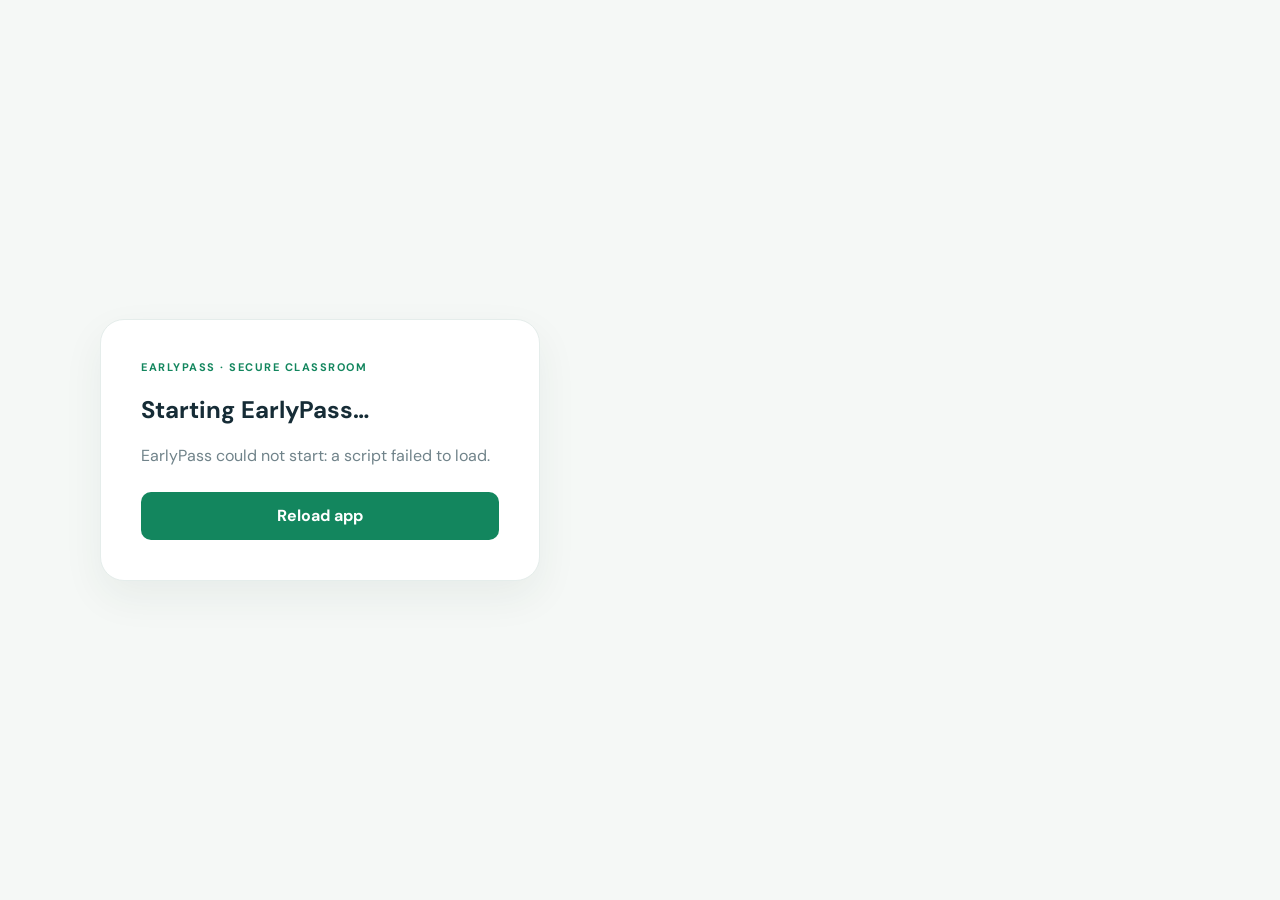
<file: index.html>
<!doctype html>
<html lang="en">
<head>
<meta charset="utf-8"><meta name="viewport" content="width=device-width,initial-scale=1">
<meta name="theme-color" content="#f5f8f6"><meta name="description" content="EarlyPass — arrive early, unlock something special together.">
<title>EarlyPass — Secure classroom attendance</title>
<link rel="icon" href="./favicon.svg" type="image/svg+xml">
<link rel="stylesheet" href="./secure.css">
</head>
<body><div id="app" aria-live="polite"><main class="login-wrap"><section class="login-panel"><div class="login-card" id="earlypass-startup"><div class="eyebrow">EARLYPASS · SECURE CLASSROOM</div><h1>Starting EarlyPass…</h1><p id="earlypass-startup-message">Loading your sign-in screen.</p><button class="primary wide" id="earlypass-reload" type="button" hidden>Reload app</button></div></section></main></div>
<script>
(()=>{const show=message=>{const box=document.getElementById('earlypass-startup');if(!box)return;const text=document.getElementById('earlypass-startup-message');if(text)text.textContent='EarlyPass could not start: '+String(message||'a script failed to load.');const button=document.getElementById('earlypass-reload');if(button)button.hidden=false};window.addEventListener('error',event=>show(event.message||'a script failed to load.'),true);window.addEventListener('unhandledrejection',event=>show(event.reason?.message||event.reason||'a startup request failed.'));setTimeout(()=>{if(document.getElementById('earlypass-startup'))show('the app is taking longer than expected. Check your connection, then reload.')},12000);document.addEventListener('click',event=>{if(event.target.id==='earlypass-reload')location.reload()})})();
</script>
<script src="./supabase/config.js"></script>
<script type="module" src="./production.js?v=41"></script>
<script>if ("serviceWorker" in navigator) navigator.serviceWorker.register("./sw.js").catch(()=>{});</script></body></html>
</file>
<file: secure.css>
@import url('https://fonts.googleapis.com/css2?family=DM+Sans:wght@400;500;600;700&family=Manrope:wght@500;600;700;800&display=swap');
:root{--ink:#162c36;--muted:#70838a;--line:#e5edeb;--mint:#e3f6ee;--green:#13865e;--deep:#114936;--sun:#f3bd57;--paper:#f5f8f6;--white:#fff;--rose:#f9e9e3;--blue:#e8f1f8;--shadow:0 16px 40px #183a3210;font-family:'DM Sans',sans-serif;color:var(--ink);background:var(--paper)}
*{box-sizing:border-box}body{margin:0;min-height:100vh}button,input,select{font:inherit}button{cursor:pointer}button:disabled{opacity:.5;cursor:not-allowed}.login-wrap{min-height:100vh;display:grid;grid-template-columns:minmax(320px,1fr) minmax(380px,1fr);background:#f5f8f6}.login-brand{padding:clamp(32px,7vw,100px);background:radial-gradient(circle at 88% 18%,#9ddabc 0 9%,transparent 10%),linear-gradient(145deg,#153f34,#0d5c41);color:white;display:flex;flex-direction:column;justify-content:space-between}.brand{font:800 26px Manrope,sans-serif;letter-spacing:-1px}.brand em{font-style:normal;color:#8de0b8}.brand-copy{max-width:560px}.brand-copy h1{font:800 clamp(42px,5.6vw,78px)/1.03 Manrope,sans-serif;letter-spacing:-3px;margin:0 0 22px}.brand-copy p{font-size:20px;line-height:1.65;color:#d3e9de}.brand-foot{color:#b8d5c7}.login-panel{display:grid;place-items:center;padding:36px}.login-card{width:min(440px,100%);background:white;padding:40px;border:1px solid var(--line);border-radius:24px;box-shadow:var(--shadow)}.login-card h2{font:800 30px Manrope;margin:6px 0}.login-card>p{color:var(--muted);margin:0 0 26px}.eyebrow{font-size:11px;letter-spacing:1.5px;color:#13865e;font-weight:700}.field{display:grid;gap:7px;margin:15px 0}.field label{font-weight:600;font-size:13px}.field input,.field select{height:48px;padding:0 13px;border:1px solid #d7e2de;border-radius:10px;background:white;color:var(--ink)}.field input:focus,.field select:focus{outline:3px solid #bfe9d4;border-color:var(--green)}.primary,.secondary,.danger{border:0;border-radius:10px;padding:12px 16px;font-weight:700}.primary{background:var(--green);color:white}.primary:hover{background:#0e714e}.secondary{background:#e9f4ee;color:var(--deep)}.danger{background:var(--rose);color:#903e28}.wide{width:100%;min-height:48px}.notice{padding:12px 14px;border-radius:10px;background:#f2f6f5;color:#586b70;font-size:13px;line-height:1.5;margin:14px 0}.error{background:#fff0ec;color:#9a3d27}.success{background:var(--mint);color:var(--deep)}.login-links{display:flex;justify-content:space-between;margin-top:18px;font-size:13px}.link{border:0;background:none;padding:0;color:#13865e;font-weight:700}.layout{min-height:100vh;display:grid;grid-template-columns:248px 1fr;transition:grid-template-columns .2s ease}.layout.sidebar-closed{grid-template-columns:0 1fr}.layout.sidebar-closed .side{display:none}.side-head{display:flex;align-items:center;justify-content:space-between}.close-menu{display:none}.side{background:#fff;border-right:1px solid var(--line);padding:24px 16px;display:flex;flex-direction:column;gap:22px}.side .brand{padding:3px 12px;color:var(--deep)}.school{background:#f3f7f5;border-radius:12px;padding:13px;font-size:13px}.school b,.school small{display:block}.school small{margin-top:4px;color:var(--muted)}.nav{display:grid;gap:6px}.nav button{text-align:left;background:transparent;border:0;color:#53676c;padding:12px;border-radius:9px;font-weight:600}.nav button.active,.nav button:hover{background:var(--mint);color:var(--deep)}.side-bottom{margin-top:auto}.account{display:flex;align-items:center;gap:10px;border-top:1px solid var(--line);padding:17px 8px 0}.avatar{width:38px;height:38px;display:grid;place-items:center;border-radius:50%;background:#dff2e9;color:var(--deep);font-weight:800}.account small{display:block;color:var(--muted);margin-top:3px}.logout{margin-left:auto;border:0;background:none;color:var(--muted);font-size:12px}.main{min-width:0}.top{height:70px;padding:0 clamp(20px,4vw,48px);display:flex;align-items:center;justify-content:space-between;border-bottom:1px solid var(--line);background:#ffffffd9}.online{font-size:12px;color:var(--green);font-weight:700}.content{max-width:1280px;margin:auto;padding:34px clamp(18px,4vw,48px) 60px}.page-title{display:flex;align-items:flex-start;justify-content:space-between;gap:18px;margin-bottom:25px}.page-title h1{font:800 32px Manrope;margin:0 0 5px;letter-spacing:-1px}.page-title p{margin:0;color:var(--muted)}.grid{display:grid;gap:18px}.metrics{grid-template-columns:repeat(4,minmax(0,1fr));margin-bottom:20px}.card{background:#fff;border:1px solid var(--line);border-radius:16px;padding:21px;box-shadow:var(--shadow)}.metric label{display:block;color:var(--muted);font-size:12px;font-weight:600}.metric strong{display:block;font:800 30px Manrope;margin-top:11px}.metric .dot{color:#14845d}.twocol{grid-template-columns:1.35fr 1fr}.card h2{font:700 19px Manrope;margin:0 0 7px}.muted{color:var(--muted)}.progress{height:12px;border-radius:99px;background:#e9efec;overflow:hidden;margin:18px 0}.progress i{height:100%;display:block;background:linear-gradient(90deg,#44b681,#14865e);border-radius:99px;transition:width .5s}.reward{background:linear-gradient(145deg,#164332,#236849);color:#fff}.reward .eyebrow{color:#a8ecc9}.reward p{color:#d5e9df}.table-wrap{overflow:auto}.toolbar{display:flex;gap:10px;align-items:center;justify-content:space-between;margin-bottom:15px}.search{width:min(280px,100%);height:42px;padding:0 12px;border:1px solid var(--line);border-radius:9px}.table{border-collapse:collapse;width:100%;white-space:nowrap;font-size:13px}.table th{text-align:left;background:#f7faf8;color:#7b8d90;font-size:10px;letter-spacing:.9px;padding:12px}.table td{padding:13px 12px;border-top:1px solid #edf1ef}.table tr:hover td{background:#fbfdfc}.status{border:0;border-radius:8px;min-width:39px;padding:7px;font-weight:800;background:#f0f3f2;color:#899692}.status.PRESENT{background:#dff5e9;color:#17734e}.status.LATE{background:#fff0d5;color:#986116}.status.ABSENT{background:#f9e4df;color:#a34b35}.status.EXCUSED{background:#e7edf7;color:#526b94}.badge{border-radius:99px;background:#e7f4ec;color:#166448;padding:6px 10px;font-size:11px;font-weight:700}.inline{display:flex;gap:9px;align-items:center;flex-wrap:wrap}.form-row{display:grid;grid-template-columns:repeat(3,1fr);gap:12px}.weekday-tabs{display:flex;gap:8px;overflow:auto;margin-bottom:20px;padding-bottom:8px}.weekday-tabs button{flex:0 0 auto;border:1px solid var(--line);border-radius:9px;background:#fff;padding:10px 14px;color:var(--muted);font-weight:700}.weekday-tabs button.active{background:var(--deep);color:#fff;border-color:var(--deep)}.form-row .field{margin:4px 0}.period-row{display:grid;grid-template-columns:56px 1fr 1fr 1fr auto;gap:14px;align-items:center;border-top:1px solid var(--line);padding:13px 0}.period-row:first-of-type{border-top:0}.empty{padding:38px 15px;text-align:center;color:var(--muted)}.board-wrap{min-height:calc(100vh - 70px);display:grid;place-items:center;background:radial-gradient(ellipse at 90% 8%,#e1f3e9,transparent 35%),#f4f8f5;padding:30px}.board{width:min(1280px,100%);min-height:650px;background:#113f31;border-radius:28px;color:white;padding:clamp(26px,5vw,65px);position:relative;overflow:hidden;box-shadow:0 24px 70px #173b3025}.board:after{content:'☀';position:absolute;font-size:360px;color:#ffffff0c;right:-40px;top:-95px}.board h1{font:800 clamp(44px,7vw,88px)/1.04 Manrope;margin:35px 0 15px}.board h1 em{font-style:normal;color:#93dfb8}.board-count{font:800 clamp(58px,9vw,110px) Manrope;margin:28px 0}.board-count span{font-size:.42em;color:#b9d5c8}.board .progress{height:20px;background:#ffffff22}.board .progress i{background:linear-gradient(90deg,#76daa2,#c6ed78)}.board .reward-name{font:700 28px Manrope}.board .small{color:#c4dccf}.board-cta{background:#d5f3db;color:#154b36;border:0;padding:15px 22px;border-radius:12px;font-weight:800}.mobile-menu{display:inline-flex}.toast{position:fixed;right:20px;bottom:20px;padding:13px 18px;background:#153f34;color:#fff;border-radius:11px;box-shadow:var(--shadow);z-index:50}
@media(max-width:940px){.login-wrap{grid-template-columns:1fr}.login-brand{min-height:40vh;padding:32px}.brand-foot{display:none}.brand-copy h1{font-size:48px}.layout{grid-template-columns:1fr}.side{display:none}.metrics{grid-template-columns:repeat(2,1fr)}.twocol{grid-template-columns:1fr}.mobile-menu{display:inline-flex}.form-row{grid-template-columns:1fr 1fr}}
@media(max-width:560px){.login-panel{padding:18px}.login-card{padding:27px 22px}.login-brand{min-height:34vh}.brand-copy h1{font-size:39px;letter-spacing:-1.5px}.brand-copy p{font-size:16px}.content{padding-top:24px}.page-title{display:block}.page-title .primary,.page-title .secondary{margin-top:14px}.metrics{gap:10px}.metric{padding:15px}.metric strong{font-size:25px}.card{padding:16px}.form-row{grid-template-columns:1fr}.toolbar{align-items:stretch;flex-direction:column}.search{width:100%}.period-row{grid-template-columns:38px 1fr auto}.period-row>*:nth-child(3),.period-row>*:nth-child(4){display:none}.board{min-height:calc(100vh - 60px);padding:25px 20px;border-radius:18px}.board-count{margin:35px 0}.board h1{margin-top:50px}}

.modal-backdrop{position:fixed;inset:0;background:#10231db5;display:grid;place-items:center;padding:20px;z-index:40}.modal{width:min(680px,100%);max-height:90vh;overflow:auto;background:#fff;border-radius:18px;padding:22px;box-shadow:0 28px 80px #0003}.modal>header{display:flex;align-items:center;justify-content:space-between;margin-bottom:15px}.modal>header h2{font:700 20px Manrope;margin:0}.modal-body{padding:4px 0}.side.show{display:flex;position:fixed;inset:0 auto 0 0;width:265px;z-index:30;box-shadow:0 0 0 100vmax #10231d66}.side.show .close-menu{display:inline-flex}.status{font-size:13px}.table .badge{white-space:nowrap}

.signup-class-fields[hidden]{display:none!important}
.checkin-roster{display:grid;grid-template-columns:repeat(2,minmax(0,1fr));gap:8px;max-height:46vh;overflow:auto;margin:14px 0}
.checkin-person,.checkin-select-all{display:flex;align-items:center;gap:12px;min-height:52px;padding:12px;border:1px solid var(--line);border-radius:12px;cursor:pointer}
.checkin-person:hover,.checkin-select-all:hover{background:#f3faf6;border-color:#a6d8bc}
.checkin-person input,.checkin-select-all input{width:22px;height:22px;flex:0 0 auto;accent-color:var(--green)}
.board-exit{position:absolute;z-index:3;right:24px;top:24px;background:#ffffff20;color:#fff;border:1px solid #ffffff55;border-radius:10px;padding:12px 16px;font-weight:700;cursor:pointer}
body.board-fullscreen .side,body.board-fullscreen .top{display:none!important}
body.board-fullscreen .layout{display:block;min-height:100vh}
body.board-fullscreen .main{min-height:100vh}
body.board-fullscreen .content{max-width:none;padding:0}
body.board-fullscreen .page-title{display:none}
body.board-fullscreen .board-wrap{min-height:100vh;padding:2vw}
body.board-fullscreen .board{width:100%;height:96vh;min-height:0;border-radius:22px}
@media(max-width:560px){.checkin-roster{grid-template-columns:1fr}}

.timer-label{font-size:clamp(18px,2.2vw,28px);font-weight:800;color:#13865e;margin:18px 0}.board .timer-label{color:#b9f1d1;font-size:clamp(20px,2.3vw,30px);margin:18px 0}.board-fullscreen .board .timer-label{font-size:clamp(26px,2.8vw,38px)}

.board-periods{position:relative;z-index:1;display:flex;flex-wrap:wrap;gap:clamp(8px,1vw,14px);margin:clamp(12px,2vh,24px) 0}.board-period{min-height:clamp(42px,5vh,66px);padding:0 clamp(15px,2vw,26px);border:1px solid #ffffff55;border-radius:12px;background:#ffffff12;color:#f1fff6;font-size:clamp(16px,1.5vw,24px);font-weight:700;cursor:pointer}.board-period.active{background:#c9ed99;border-color:#c9ed99;color:#173f2e}.checkin-person.already-checked{opacity:.5}.checkin-person input:disabled{cursor:not-allowed}
</file>
